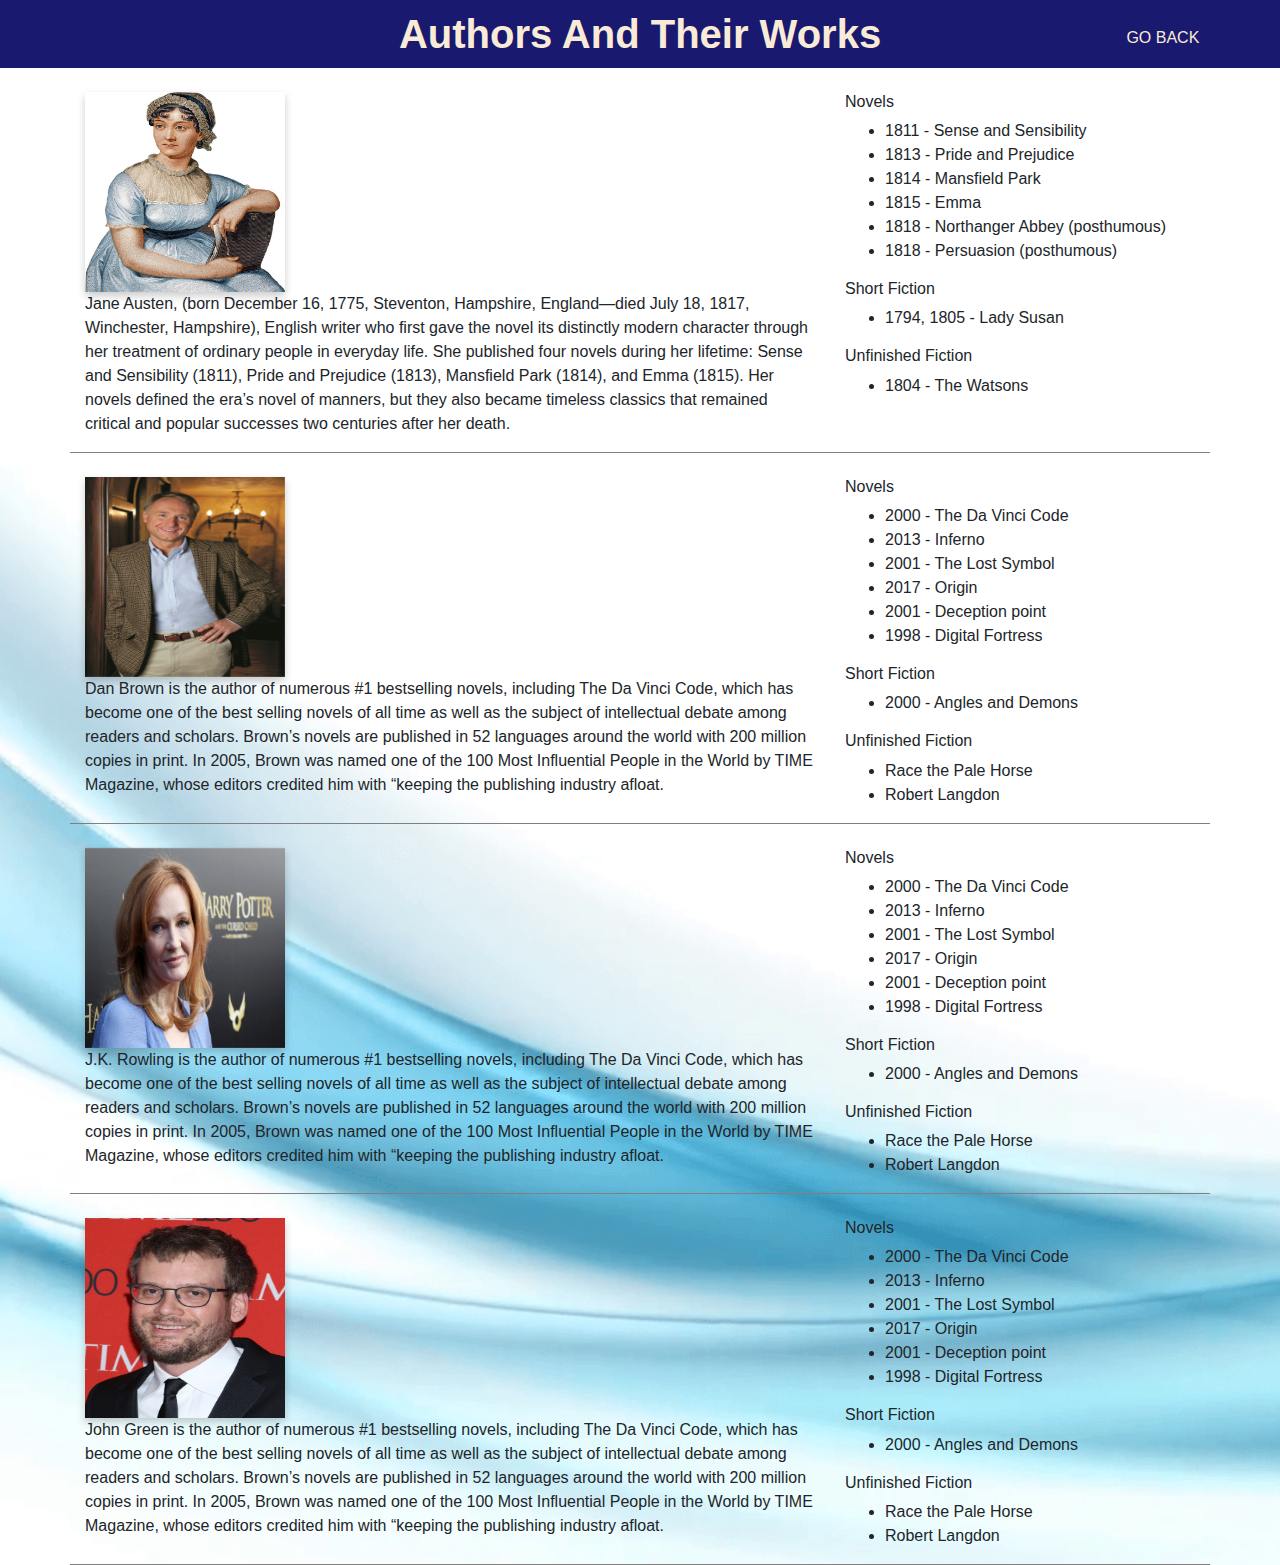
<file: project_library/authors.html>
<html>
    <head>
        <title>
            author
        </title>
        <link rel="stylesheet" href="https://maxcdn.bootstrapcdn.com/bootstrap/4.0.0/css/bootstrap.min.css" integrity="sha384-Gn5384xqQ1aoWXA+058RXPxPg6fy4IWvTNh0E263XmFcJlSAwiGgFAW/dAiS6JXm" crossorigin="anonymous">
        <script src="https://code.jquery.com/jquery-3.2.1.slim.min.js" integrity="sha384-KJ3o2DKtIkvYIK3UENzmM7KCkRr/rE9/Qpg6aAZGJwFDMVNA/GpGFF93hXpG5KkN" crossorigin="anonymous"></script>
<script src="https://cdnjs.cloudflare.com/ajax/libs/popper.js/1.12.9/umd/popper.min.js" integrity="sha384-ApNbgh9B+Y1QKtv3Rn7W3mgPxhU9K/ScQsAP7hUibX39j7fakFPskvXusvfa0b4Q" crossorigin="anonymous"></script>
<script src="https://maxcdn.bootstrapcdn.com/bootstrap/4.0.0/js/bootstrap.min.js" integrity="sha384-JZR6Spejh4U02d8jOt6vLEHfe/JQGiRRSQQxSfFWpi1MquVdAyjUar5+76PVCmYl" crossorigin="anonymous"></script>
   
   
   <style>

.flip-card {
  background-color: transparent;
  width: 200px;
  height: 200px;
  perspective: 1000px;
}

.flip-card-inner {
  position: relative;
  width: 100%;
  height: 100%;
  text-align: center;
  transition: transform 0.6s;
  transform-style: preserve-3d;
  box-shadow: 0 4px 8px 0 rgba(0,0,0,0.2);
}

.flip-card:hover .flip-card-inner {
  transform: rotateY(180deg);
}

.flip-card-front, .flip-card-back {
  position: absolute;
  width: 100%;
  height: 100%;
  -webkit-backface-visibility: hidden;
  backface-visibility: hidden;
}

.flip-card-front {
  background-color: #bbb;
  color: black;
}

.flip-card-back {
  background-color: #2980b9;
  color: white;
  transform: rotateY(180deg);
}
body{
    background-image: url(bg.png);
    background-size: cover;
}

.anchor{
    position: absolute;
    transform: translate(1545%, -207%);
    color: antiquewhite;
           
       }
</style>
   
    </head>
    <body>
     <h1 align="center" style="font-weight: 750; background-color:  midnightblue; color: antiquewhite; padding-top: 10px; padding-bottom: 10px">Authors And Their Works</h1>
     <a href="index.html" class="anchor">GO BACK</a>
      <div class="container" style="margin-top: 20px">
          
        <div class="row mt-4" style="border-bottom: 1px solid grey">
            <div class="col-lg-8">
                <div class="flip-card">
                  <div class="flip-card-inner">
                    <div class="flip-card-front">
                      <img src="ja.jpg" alt="Avatar" width="200px" height="200px">
                    </div>
                    <div class="flip-card-back">
                      <h4 style="margin-top: 10px">Jane Austen</h4>
                      <p>Born: 16 December 1775</p>
                      <p>Died: 18 July 1817</p>
                    </div>
                  </div>
                </div>
                <div>
                    <p>
                    Jane Austen, (born December 16, 1775, Steventon, Hampshire, England—died July 18, 1817, Winchester, Hampshire), English writer who first gave the novel its distinctly modern character through her treatment of ordinary people in everyday life. She published four novels during her lifetime: Sense and Sensibility (1811), Pride and Prejudice (1813), Mansfield Park (1814), and Emma (1815). Her novels defined the era’s novel of manners, but they also became timeless classics that remained critical and popular successes two centuries after her death.
                </p>
                </div>
            </div>
            <div class="col-lg-4">
               <h6>Novels</h6>
                <ul>
                    <li>1811 - Sense and Sensibility</li>
                    <li>1813 - Pride and Prejudice</li>
                    <li>1814 - Mansfield Park</li>
                    <li>1815 - Emma</li>
                    <li>1818 - Northanger Abbey (posthumous)</li>
                    <li>1818 - Persuasion (posthumous)</li>
                </ul>
                <h6>Short Fiction</h6>
                <ul>
                    <li>1794, 1805 - Lady Susan</li>
                </ul>
                <h6>Unfinished Fiction</h6>
                <ul>
                    <li>1804 - The Watsons</li>
                </ul>
            </div>
        </div>
        
        <div class="row mt-4" style="border-bottom: 1px solid grey">
            <div class="col-lg-8">
                <div class="flip-card">
                  <div class="flip-card-inner">
                    <div class="flip-card-front">
                      <img src="da.jpg" alt="Avatar" width="200px" height="200px">
                    </div>
                    <div class="flip-card-back">
                      <h4 style="margin-top: 10px">Dan Brown</h4>
                      <p>Born: 22 June 1964</p>
                      <p>Age: 55 years</p>
                    </div>
                  </div>
                </div>
                <div>
                    <p>
                    Dan Brown is the author of numerous #1 bestselling novels, including The Da Vinci Code, which has become one of the best selling novels of all time as well as the subject of intellectual debate among readers and scholars. Brown’s novels are published in 52 languages around the world with 200 million copies in print.

In 2005, Brown was named one of the 100 Most Influential People in the World by TIME Magazine, whose editors credited him with “keeping the publishing industry afloat.                </p>
                </div>
                
            </div>
            <div class="col-lg-4">
               <h6>Novels</h6>
                <ul>
                    <li>2000 - The Da Vinci Code</li>
                    <li>2013 - Inferno</li>
                    <li>2001 - The Lost Symbol</li>
                    <li>2017 - Origin</li>
                    <li>2001 - Deception point</li>
                    <li>1998 - Digital Fortress</li>
                </ul>
                <h6>Short Fiction</h6>
                <ul>
                    <li>2000 - Angles and Demons</li>
                </ul>
                <h6>Unfinished Fiction</h6>
                <ul>
                    <li>Race the Pale Horse</li>
                    <li>Robert Langdon</li>
                </ul>
                
            </div>
        </div>

       
       
       
       <div class="row mt-4" style="border-bottom: 1px solid grey">
            <div class="col-lg-8">
                <div class="flip-card">
                  <div class="flip-card-inner">
                    <div class="flip-card-front">
                      <img src="jk.jpg" alt="Avatar" width="200px" height="200px">
                    </div>
                    <div class="flip-card-back">
                      <h4 style="margin-top: 10px">J.K. Rowling</h4>
                      <p>Born: 22 June 1964</p>
                      <p>Age: 55 years</p>
                    </div>
                  </div>
                </div>
                <div>
                    <p>
                    J.K. Rowling is the author of numerous #1 bestselling novels, including The Da Vinci Code, which has become one of the best selling novels of all time as well as the subject of intellectual debate among readers and scholars. Brown’s novels are published in 52 languages around the world with 200 million copies in print.

In 2005, Brown was named one of the 100 Most Influential People in the World by TIME Magazine, whose editors credited him with “keeping the publishing industry afloat.                </p>
                </div>
                
            </div>
            <div class="col-lg-4">
               <h6>Novels</h6>
                <ul>
                    <li>2000 - The Da Vinci Code</li>
                    <li>2013 - Inferno</li>
                    <li>2001 - The Lost Symbol</li>
                    <li>2017 - Origin</li>
                    <li>2001 - Deception point</li>
                    <li>1998 - Digital Fortress</li>
                </ul>
                <h6>Short Fiction</h6>
                <ul>
                    <li>2000 - Angles and Demons</li>
                </ul>
                <h6>Unfinished Fiction</h6>
                <ul>
                    <li>Race the Pale Horse</li>
                    <li>Robert Langdon</li>
                </ul>
                
            </div>
        </div>

       
       <div class="row mt-4" style="border-bottom: 1px solid grey">
            <div class="col-lg-8">
                <div class="flip-card">
                  <div class="flip-card-inner">
                    <div class="flip-card-front">
                      <img src="jg.jpg" alt="Avatar" width="200px" height="200px">
                    </div>
                    <div class="flip-card-back">
                      <h4 style="margin-top: 10px">John Green</h4>
                      <p>Born: 24 January 1964</p>
                      <p>Age: 55 years</p>
                    </div>
                  </div>
                </div>
                <div>
                    <p>
                    John Green is the author of numerous #1 bestselling novels, including The Da Vinci Code, which has become one of the best selling novels of all time as well as the subject of intellectual debate among readers and scholars. Brown’s novels are published in 52 languages around the world with 200 million copies in print.

In 2005, Brown was named one of the 100 Most Influential People in the World by TIME Magazine, whose editors credited him with “keeping the publishing industry afloat.                </p>
                </div>
                
            </div>
            <div class="col-lg-4">
               <h6>Novels</h6>
                <ul>
                    <li>2000 - The Da Vinci Code</li>
                    <li>2013 - Inferno</li>
                    <li>2001 - The Lost Symbol</li>
                    <li>2017 - Origin</li>
                    <li>2001 - Deception point</li>
                    <li>1998 - Digital Fortress</li>
                </ul>
                <h6>Short Fiction</h6>
                <ul>
                    <li>2000 - Angles and Demons</li>
                </ul>
                <h6>Unfinished Fiction</h6>
                <ul>
                    <li>Race the Pale Horse</li>
                    <li>Robert Langdon</li>
                </ul>
                
            </div>
        </div>

        
        
        


      </div>
           </body>
</html>
</file>
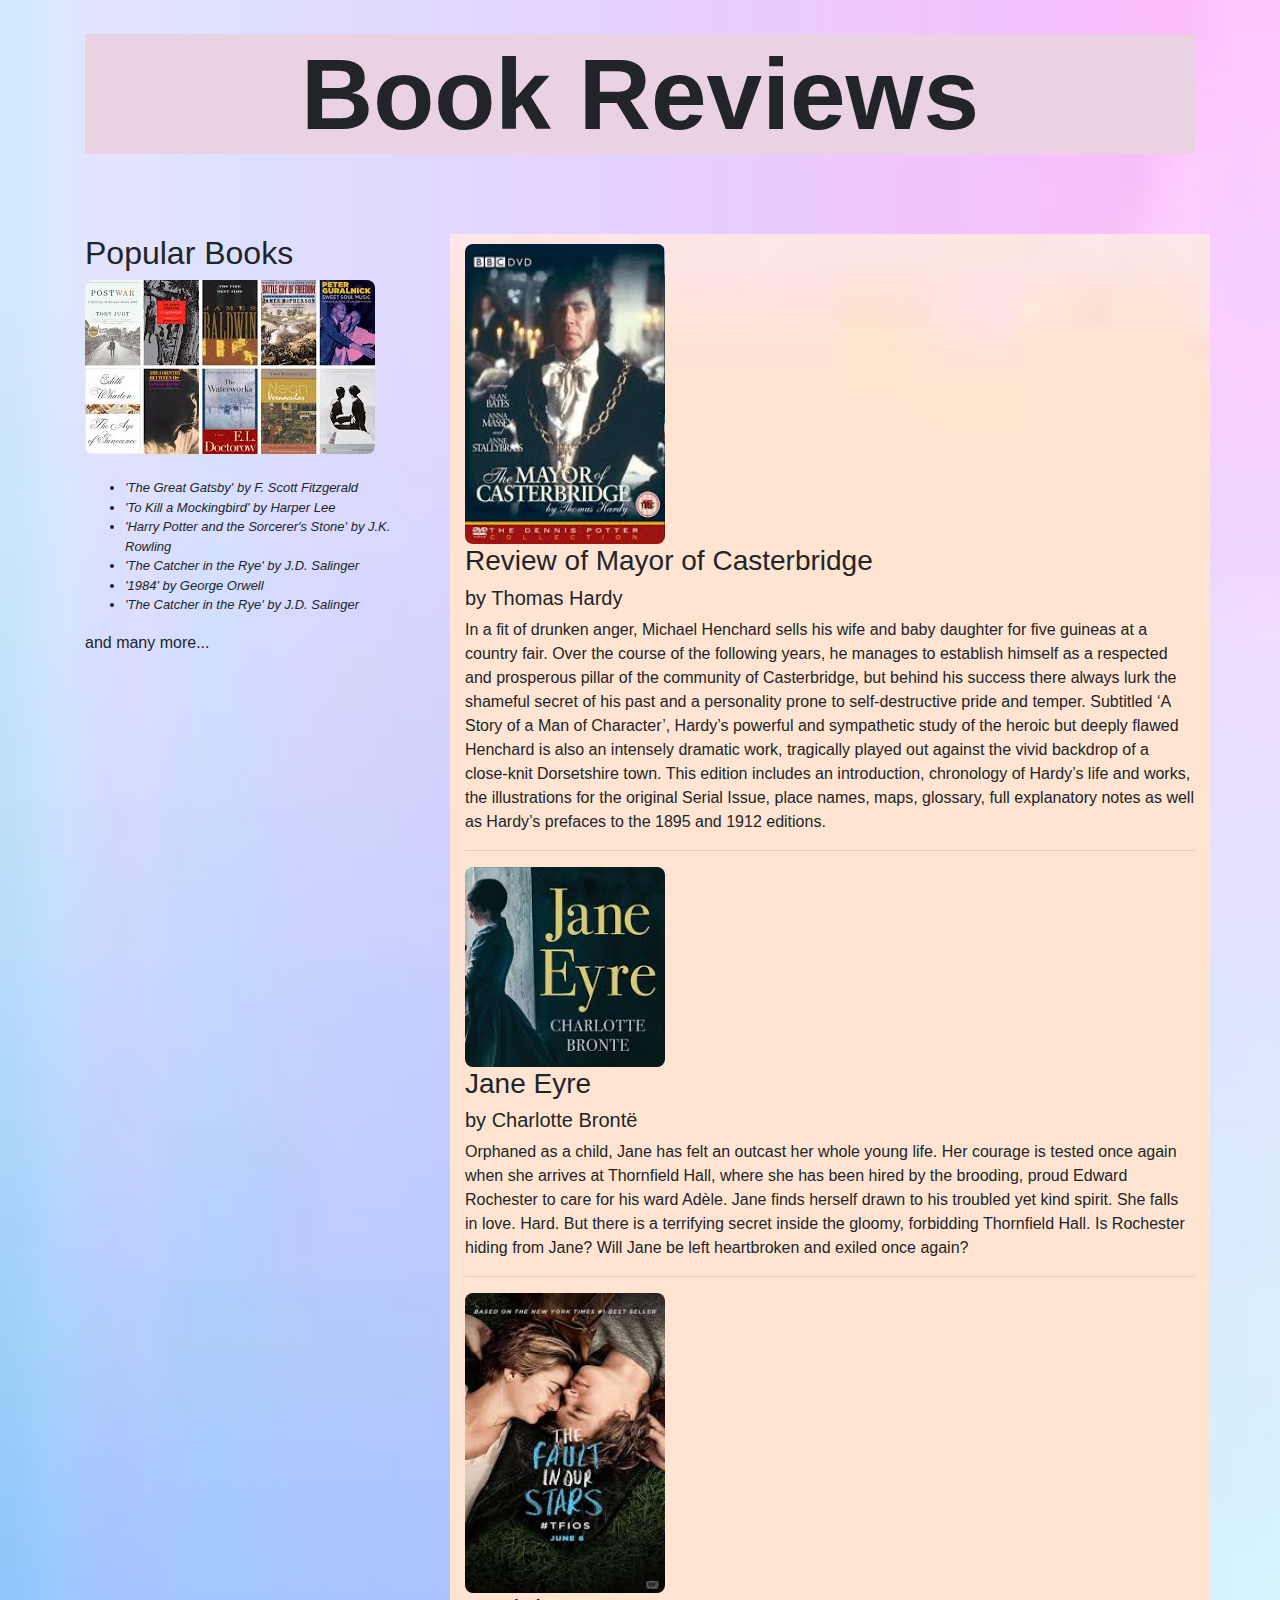
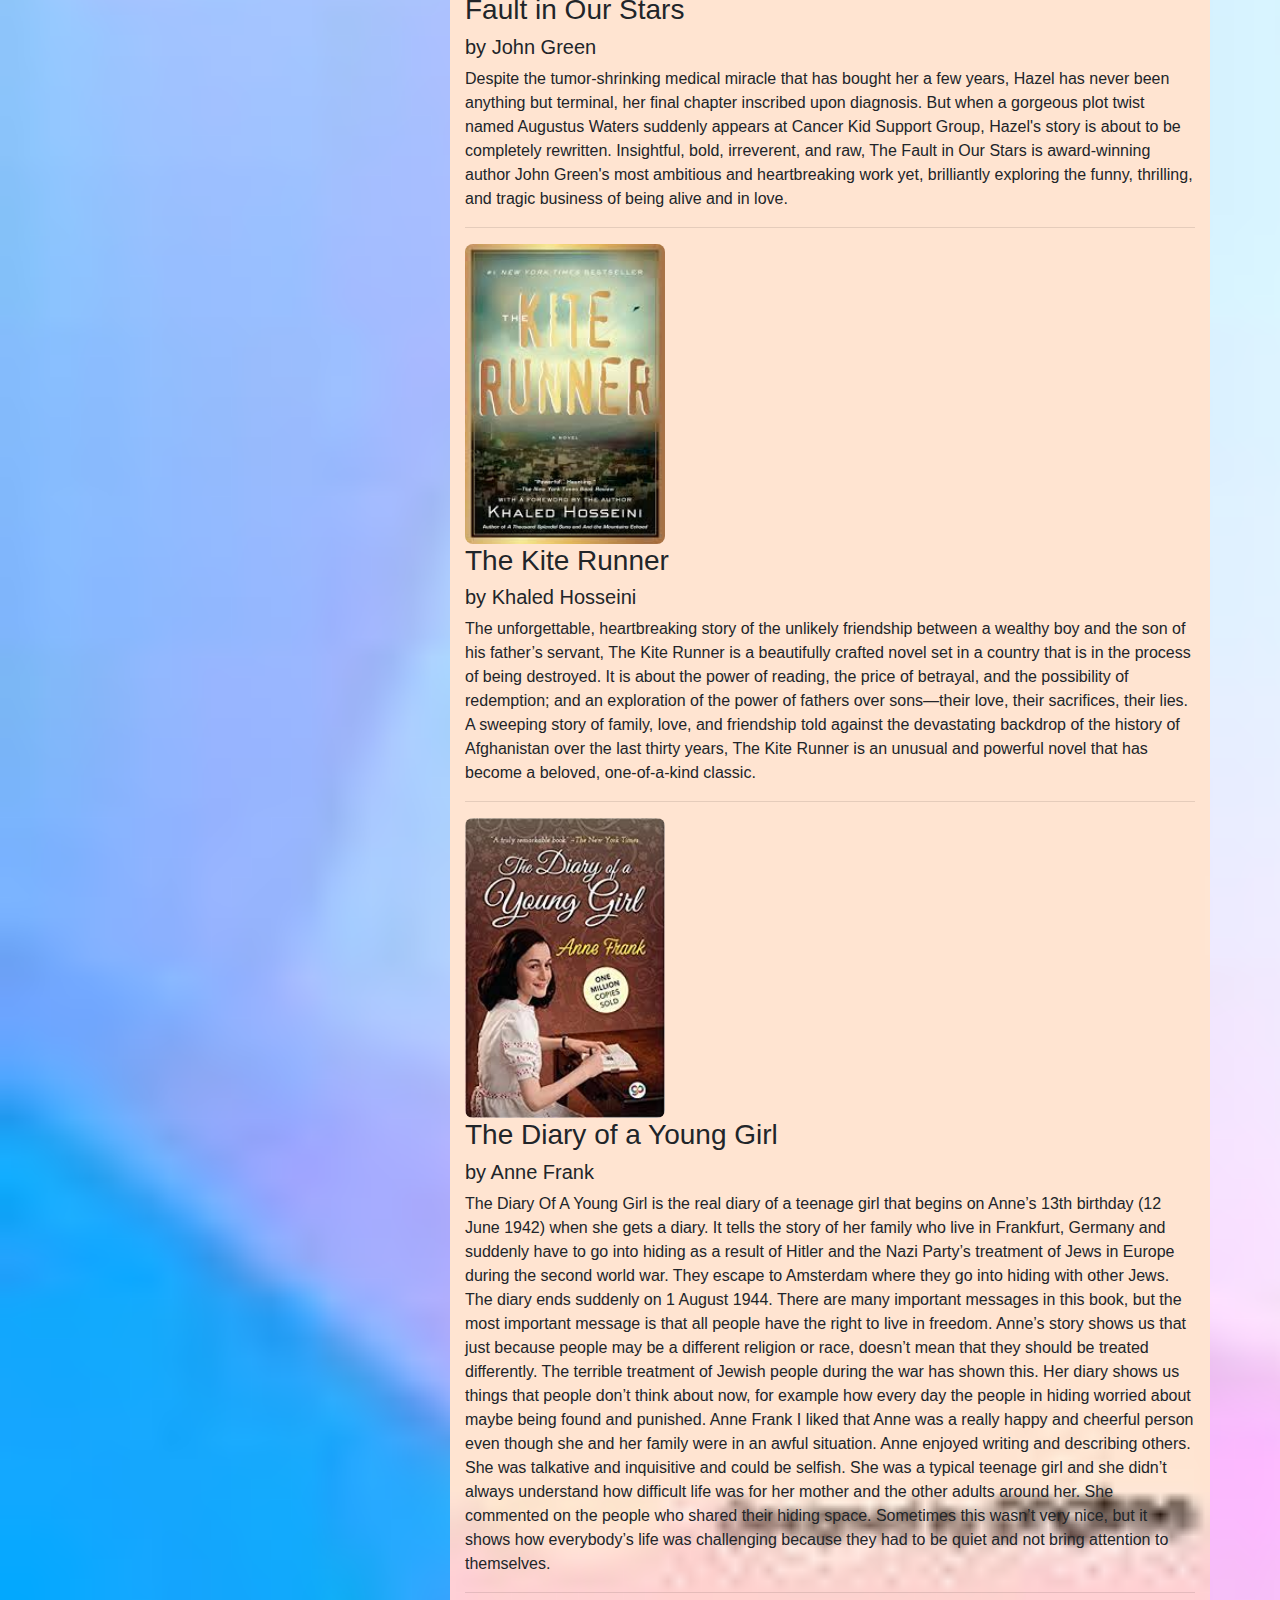
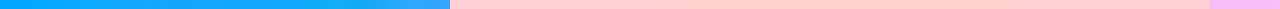
<file: project_library/book_reviw.html>
<!DOCTYPE html>
<html lang="en">
<head>
  <meta charset="UTF-8">
  <meta name="viewport" content="width=device-width, initial-scale=1.0">
  <title>Document</title>
  <link rel="stylesheet" href="https://maxcdn.bootstrapcdn.com/bootstrap/4.0.0/css/bootstrap.min.css" integrity="sha384-Gn5384xqQ1aoWXA+058RXPxPg6fy4IWvTNh0E263XmFcJlSAwiGgFAW/dAiS6JXm" crossorigin="anonymous">
  <script src="https://code.jquery.com/jquery-3.2.1.slim.min.js" integrity="sha384-KJ3o2DKtIkvYIK3UENzmM7KCkRr/rE9/Qpg6aAZGJwFDMVNA/GpGFF93hXpG5KkN" crossorigin="anonymous"></script>
<script src="https://cdnjs.cloudflare.com/ajax/libs/popper.js/1.12.9/umd/popper.min.js" integrity="sha384-ApNbgh9B+Y1QKtv3Rn7W3mgPxhU9K/ScQsAP7hUibX39j7fakFPskvXusvfa0b4Q" crossorigin="anonymous"></script>
<script src="https://maxcdn.bootstrapcdn.com/bootstrap/4.0.0/js/bootstrap.min.js" integrity="sha384-JZR6Spejh4U02d8jOt6vLEHfe/JQGiRRSQQxSfFWpi1MquVdAyjUar5+76PVCmYl" crossorigin="anonymous"></script>
<style>
  img:hover {
  animation: shake 0.5s;
  animation-iteration-count: infinite;
}
img{
  border-radius: 8px;
}
body{
  background-image: url(./img/images9.jpeg);
  background-size: cover;
  padding-top: 10px;
  height: 100%;
  position: relative;
}
.col-lg-8 {
  background: url(./img/images7.jpeg) no-repeat center; 
  background-size: cover;
  padding-top: 10px;
  height: 100%;
  position: relative;
}
@keyframes shake {
  0% { transform: translate(1px, 1px) rotate(0deg); }
  10% { transform: translate(-1px, -2px) rotate(-1deg); }
  20% { transform: translate(-3px, 0px) rotate(1deg); }
  30% { transform: translate(3px, 2px) rotate(0deg); }
  40% { transform: translate(1px, -1px) rotate(1deg); }
  50% { transform: translate(-1px, 2px) rotate(-1deg); }
  60% { transform: translate(-3px, 1px) rotate(0deg); }
  70% { transform: translate(3px, 1px) rotate(-1deg); }
  80% { transform: translate(-1px, -1px) rotate(1deg); }
  90% { transform: translate(1px, 2px) rotate(0deg); }
  100% { transform: translate(1px, -2px) rotate(-1deg); }
}
  .font {
    font-family: Arial, Helvetica, sans-serif;
    font-size: small;
    font-style: oblique;
  }
a{
  position: absolute;
  transform: translate(2050%, -600%);
}
</style>
</head>
<body>
  
 
<!-- <img src="./img/images5.jpeg" class = "bg">  -->
  <div class="container">
    <br>
    <h1 align = "center" style = "font-weight: 800; margin-bottom: 300; font-size:100px ; background-color:#ead2e2;" >Book Reviews</h1><br><br><br>
    <a href="index.html">Go Back</a>
    
    <div class="row">
      <div class="col-lg-4">
          <h2>Popular Books</h2>
          <img src="./img/images (1).jpeg" alt="..."><br><br>
          <ul class="font">
            <li>
              'The Great Gatsby' by F. Scott Fitzgerald
            </li>
            <li>
              'To Kill a Mockingbird' by Harper Lee
            </li>
            <li>
              'Harry Potter and the Sorcerer's Stone' by J.K. Rowling
            </li>
            <li>
              'The Catcher in the Rye' by J.D. Salinger
            </li>
            <li>
              '1984' by George Orwell
            </li>
            <li>
              'The Catcher in the Rye' by J.D. Salinger
            </li>
          </ul>

          <p>
            and many more...
          </p>
      </div>
      <div class="col-lg-8">
        <img src="./img/images.jpeg" alt="..." width="200px" height="300px">
        <h3>Review of Mayor of Casterbridge</h3>
        <h5>by Thomas Hardy</h5>
        <p>
          In a fit of drunken anger, Michael Henchard sells his wife and baby daughter for five guineas at a country fair. Over the course of the following years, he manages to establish himself as a respected and prosperous pillar of the community of Casterbridge, but behind his success there always lurk the shameful secret of his past and a personality prone to self-destructive pride and temper. Subtitled ‘A Story of a Man of Character’, Hardy’s powerful and sympathetic study of the heroic but deeply flawed Henchard is also an intensely dramatic work, tragically played out against the vivid backdrop of a close-knit Dorsetshire town.

This edition includes an introduction, chronology of Hardy’s life and works, the illustrations for the original Serial Issue, place names, maps, glossary, full explanatory notes as well as Hardy’s prefaces to the 1895 and 1912 editions.

        </p>
        <hr>
        <img src="./img/images1.jpeg" alt="..." width="200px" height="200px">
        <h3>Jane Eyre</h3>
        <h5>by Charlotte Brontë</h5>
        <p>
          Orphaned as a child, Jane has felt an outcast her whole young life. Her courage is tested once again when she arrives at Thornfield Hall, where she has been hired by the brooding, proud Edward Rochester to care for his ward Adèle. Jane finds herself drawn to his troubled yet kind spirit. She falls in love. Hard.

But there is a terrifying secret inside the gloomy, forbidding Thornfield Hall. Is Rochester hiding from Jane? Will Jane be left heartbroken and exiled once again?

        </p>
        <hr>
        <img src="./img/download.jpg" alt="..." width="200px" height="300px">
        <h3>Fault in Our Stars</h3>
        <h5>by John Green</h5>
        <p>
          Despite the tumor-shrinking medical miracle that has bought her a few years, Hazel has never been anything but terminal, her final chapter inscribed upon diagnosis. But when a gorgeous plot twist named Augustus Waters suddenly appears at Cancer Kid Support Group, Hazel's story is about to be completely rewritten.

Insightful, bold, irreverent, and raw, The Fault in Our Stars is award-winning author John Green's most ambitious and heartbreaking work yet, brilliantly exploring the funny, thrilling, and tragic business of being alive and in love.

        </p>
        <hr>
        <img src="./img/download3.jpg" alt="..." width="200px" height="300px">
        <h3>The Kite Runner</h3>
        <h5>by Khaled Hosseini</h5>
        <p>
          The unforgettable, heartbreaking story of the unlikely friendship between a wealthy boy and the son of his father’s servant, The Kite Runner is a beautifully crafted novel set in a country that is in the process of being destroyed. It is about the power of reading, the price of betrayal, and the possibility of redemption; and an exploration of the power of fathers over sons—their love, their sacrifices, their lies.

          A sweeping story of family, love, and friendship told against the devastating backdrop of the history of Afghanistan over the last thirty years, The Kite Runner is an unusual and powerful novel that has become a beloved, one-of-a-kind classic.

        </p>
        <hr>
        <img src="./img/download2.jpg" alt="..." width="200px" height="300px">
        <h3>The Diary of a Young Girl</h3>
        <h5>by Anne Frank</h5>
        <p>
          The Diary Of A Young Girl is the real diary of a teenage girl that begins on Anne’s 13th birthday (12 June 1942) when she gets a diary. It tells the story of her family who live in Frankfurt, Germany and suddenly have to go into hiding as a result of Hitler and the Nazi Party’s treatment of Jews in Europe during the second world war. They escape to Amsterdam where they go into hiding with other Jews. The diary ends suddenly on 1 August 1944.

          There are many important messages in this book, but the most important message is that all people have the right to live in freedom. Anne’s story shows us that just because people may be a different religion or race, doesn’t mean that they should be treated differently. The terrible treatment of Jewish people during the war has shown this. Her diary shows us things that people don’t think about now, for example how every day the people in hiding worried about maybe being found and punished.
          
          Anne Frank
          I liked that Anne was a really happy and cheerful person even though she and her family were in an awful situation. Anne enjoyed writing and describing others. She was talkative and inquisitive and could be selfish. She was a typical teenage girl and she didn’t always understand how difficult life was for her mother and the other adults around her. She commented on the people who shared their hiding space. Sometimes this wasn’t very nice, but it shows how everybody’s life was challenging because they had to be quiet and not bring attention to themselves.
          
          
        </p>
<hr>
      </div>
    </div>
</div>



</body>
</html>
</file>
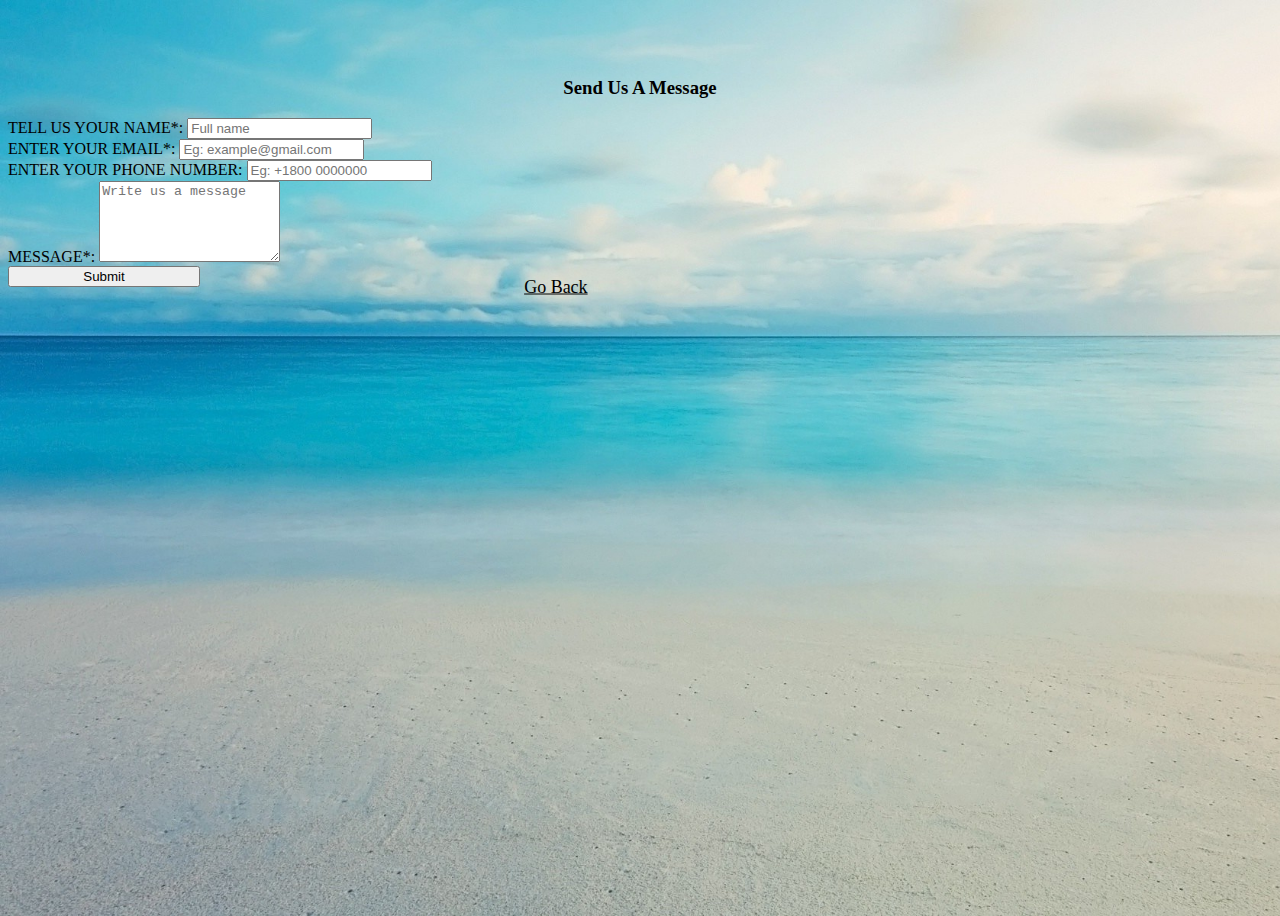
<file: project_library/contact.html>
<!DOCTYPE html>
<html lang="en">

<head>
    <meta charset="UTF-8">
    <meta name="viewport" content="width=device-width, initial-scale=1.0">
    <meta http-equiv="X-UA-Compatible" content="ie=edge">
    <title>Document</title>
    <link rel="stylesheet " href="https://stackpath.bootstrapcdn.com/bootstrap/4.2.1/css/bootstrap.min.css " integrity="sha384-GJzZqFGwb1QTTN6wy59ffF1BuGJpLSa9DkKMp0DgiMDm4iYMj70gZWKYbI706tWS " crossorigin="anonymous ">

    <style>
        body {
            background-image: url("img/bg-contact.jpg");
            background-repeat: no-repeat;
            background-size: cover;
            height: 100vh;
        }
    </style>
</head>

<body>

    <div class="container" style="padding-top: 4%">
        <div class="row">
            <div class="offset-md-3 col-md-6">
                <h3 align="center" class="mb-5">Send Us A Message</h3>
            </div>

        </div>
        <div class="row">
            <div class="offset-md-3 col-md-6">
                <div class="form-group">
                    <label for="name">TELL US YOUR NAME*:</label>
                    <input type="text" class="form-control" id="name" placeholder="Full name">
                </div>
            </div>
        </div>

        <div class="row">
            <div class="offset-md-3 col-md-6">
                <div class="form-group">
                    <label for="email">ENTER YOUR EMAIL*:</label>
                    <input type="email" class="form-control" id="email" placeholder="Eg: example@gmail.com">
                </div>
            </div>
        </div>
        <div class="row">
            <div class="offset-md-3 col-md-6">
                <div class="form-group">
                    <label for="phoneno">ENTER YOUR PHONE NUMBER:</label>
                    <input type="tell" class="form-control" id="phoneno" placeholder="Eg: +1800 0000000">
                </div>
            </div>
        </div>
        <div class="row">
            <div class="offset-md-3 col-md-6">
                <div class="form-group">
                    <label for="message">MESSAGE*:</label>
                    <textarea type="text" class="form-control" rows="5" id="message" placeholder="Write us a message"></textarea>
                </div>
            </div>
        </div>
        <div class="row">
            <div class="offset-md-3 col-md-6">
                <div class="form-group d-flex justify-content-center">
                    <input type="submit" value="Submit" class="btn btn-lg btn-primary" style="width: 12rem">
                </div>
            </div>

        </div>
<a href="index.html" style="position: absolute; transform: translate(813%, -50%); color: black; font-size: large;">Go Back</a>
    </div>

    <script src="https://code.jquery.com/jquery-3.3.1.slim.min.js" integrity="sha384-q8i/X+965DzO0rT7abK41JStQIAqVgRVzpbzo5smXKp4YfRvH+8abtTE1Pi6jizo" crossorigin="anonymous"></script>
    <script src="https://cdnjs.cloudflare.com/ajax/libs/popper.js/1.14.6/umd/popper.min.js" integrity="sha384-wHAiFfRlMFy6i5SRaxvfOCifBUQy1xHdJ/yoi7FRNXMRBu5WHdZYu1hA6ZOblgut" crossorigin="anonymous"></script>
    <script src="https://stackpath.bootstrapcdn.com/bootstrap/4.2.1/js/bootstrap.min.js" integrity="sha384-B0UglyR+jN6CkvvICOB2joaf5I4l3gm9GU6Hc1og6Ls7i6U/mkkaduKaBhlAXv9k" crossorigin="anonymous"></script>

</body>

</html>
</file>
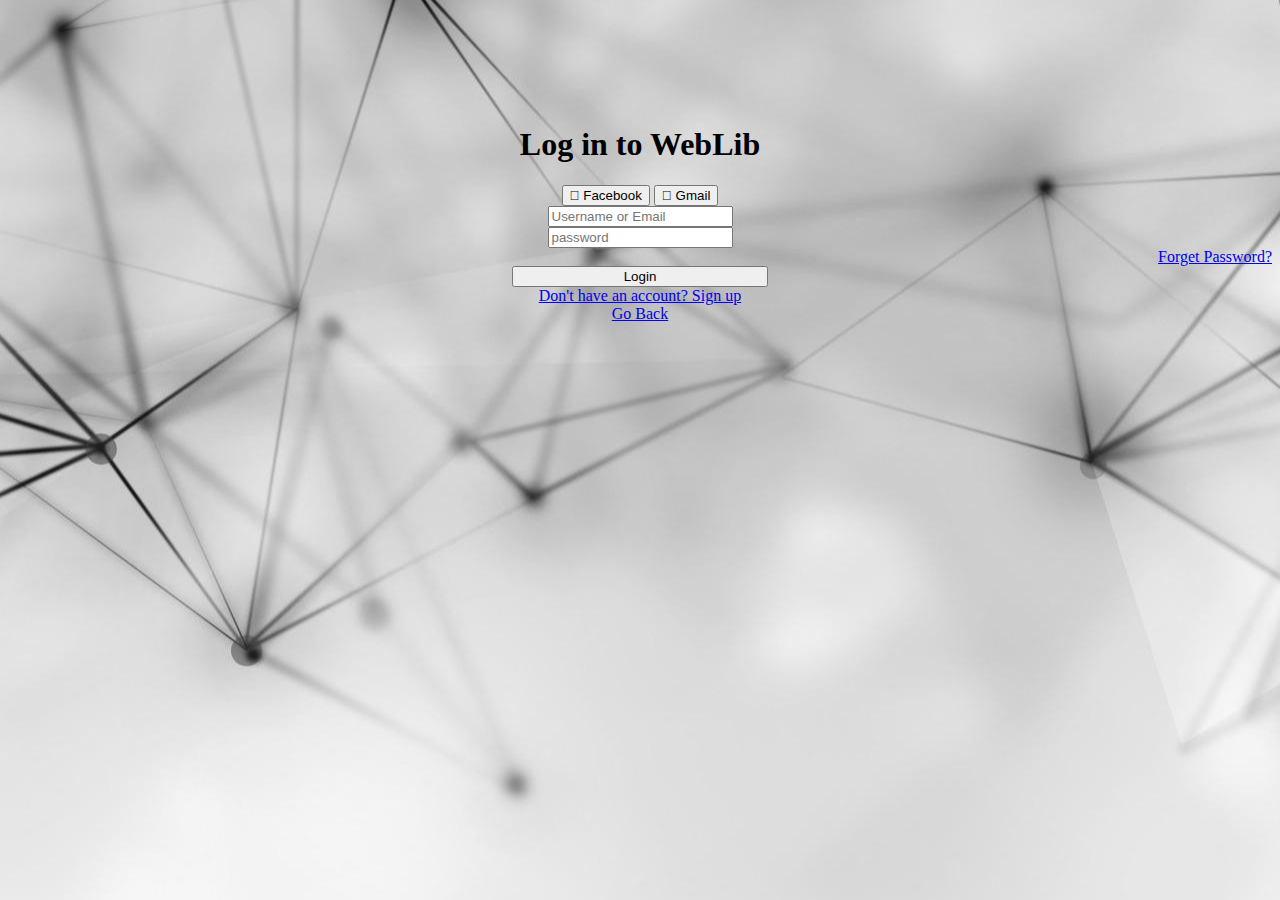
<file: project_library/log.html>
<!DOCTYPE html>
<html lang="en">

<head>
    <meta charset="UTF-8">
    <meta name="viewport" content="width=device-width, initial-scale=1.0">
    <meta http-equiv="X-UA-Compatible" content="ie=edge">
    <title>Document</title>
    <link rel="stylesheet" href="https://stackpath.bootstrapcdn.com/bootstrap/4.2.1/css/bootstrap.min.css" integrity="sha384-GJzZqFGwb1QTTN6wy59ffF1BuGJpLSa9DkKMp0DgiMDm4iYMj70gZWKYbI706tWS" crossorigin="anonymous">
    <link rel="stylesheet" href="https://cdnjs.cloudflare.com/ajax/libs/font-awesome/4.7.0/css/font-awesome.min.css">
    <link rel="stylesheet" href="https://use.fontawesome.com/releases/v5.6.3/css/all.css" integrity="sha384-UHRtZLI+pbxtHCWp1t77Bi1L4ZtiqrqD80Kn4Z8NTSRyMA2Fd33n5dQ8lWUE00s/" crossorigin="anonymous">
    <style>
        body {
            background-image: url(img/bg5.jpg);
            background-repeat: no-repeat;
            background-position: center;
        }
    </style>
</head>

<body>
    <div class="container" align="center" style="margin-top: 10%">
        <div class="row mb-3">
            <div class="col">
                <div>
                    <h1>Log in to WebLib</h1>
                </div>
            </div>
        </div>
        <div>
            <button class="btn btn-primary fab fa-facebook "> Facebook</button>
            <button class="btn btn-outline-primary fab fa-google"> Gmail</button>
        </div>
        <div class="row form-group my-3">
            <div class="col-sm-6 col-md-5 col-lg-4 col-xl-3 m-auto">
                <form>
                    <input type="email" placeholder="Username or Email" class="form-control">
                </form>
            </div>
        </div>
        <div class="row form-group">
            <div class="col-sm-6 col-md-5 col-lg-4 col-xl-3 m-auto">
                <form>
                    <input type="password" placeholder="password" class="form-control">
                </form>
            </div>
        </div>

        <div class="row">
            <div class="col-sm-6 col-md-5 col-lg-4 col-xl-3 m-auto" align="right">
                <a href=" ">Forget Password?</a>
            </div>
        </div>

        <div class="row my-3">
            <div class="col-sm-6 col-md-5 col-lg-4 col-xl-3 m-auto" style="text-align: center">
                <button class="btn btn-danger" style="width: 16rem">Login</button>
            </div>
        </div>

        
        <div class="row">
            <div class="col-sm-6 col-md-5 m-auto">
                <a href=" ">Don't have an account? Sign up</a>
            </div>
        </div>
        <div class="row">
            <div class="col-sm-6 col-md-5 m-auto">
                <a href="index.html">Go Back</a>
            </div>
        </div>
    </div>
    <script src="https://code.jquery.com/jquery-3.3.1.slim.min.js" integrity="sha384-q8i/X+965DzO0rT7abK41JStQIAqVgRVzpbzo5smXKp4YfRvH+8abtTE1Pi6jizo" crossorigin="anonymous"></script>
    <script src="https://cdnjs.cloudflare.com/ajax/libs/popper.js/1.14.6/umd/popper.min.js" integrity="sha384-wHAiFfRlMFy6i5SRaxvfOCifBUQy1xHdJ/yoi7FRNXMRBu5WHdZYu1hA6ZOblgut" crossorigin="anonymous"></script>
    <script src="https://stackpath.bootstrapcdn.com/bootstrap/4.2.1/js/bootstrap.min.js" integrity="sha384-B0UglyR+jN6CkvvICOB2joaf5I4l3gm9GU6Hc1og6Ls7i6U/mkkaduKaBhlAXv9k" crossorigin="anonymous"></script>

</body>

</html>
</file>
